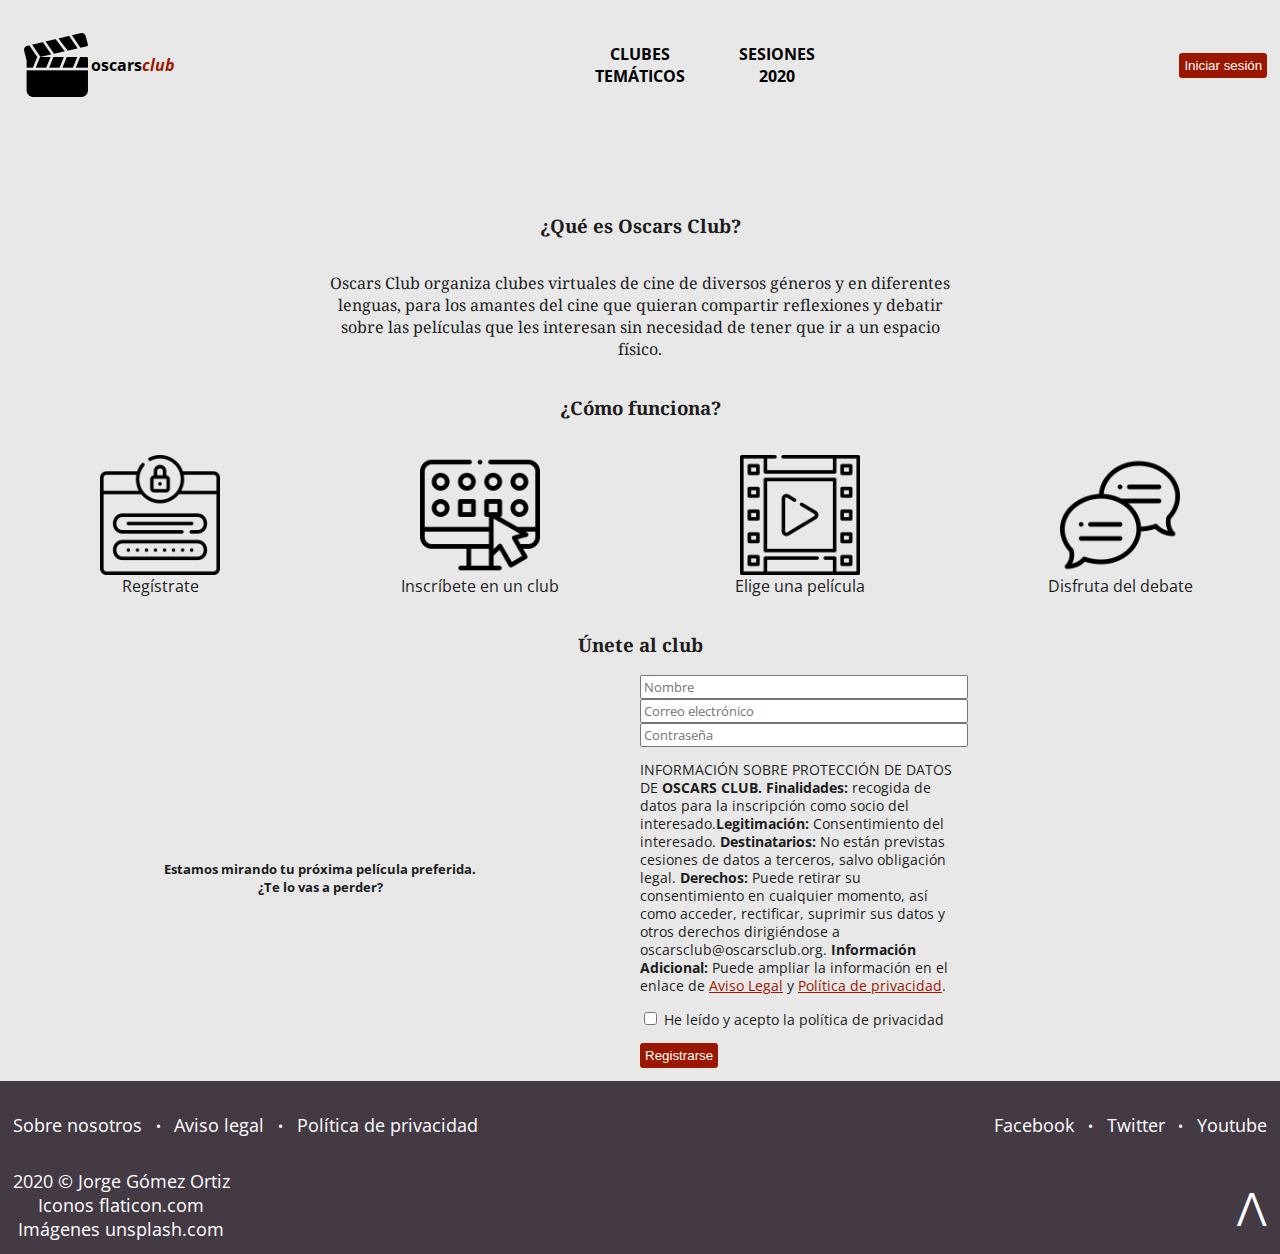
<file: index.html>
<!DOCTYPE html>
<html lang="en" id="top">

<head>
    <meta charset="UTF-8">
    <meta name="viewport" content="width=device-width, initial-scale=1.0">
    <link rel="preconnect" href="https://fonts.gstatic.com">
    <link href="https://fonts.googleapis.com/css2?family=Noto+Serif&display=swap" rel="stylesheet">
    <link rel="preconnect" href="https://fonts.gstatic.com">
    <link href="https://fonts.googleapis.com/css2?family=Open+Sans&display=swap" rel="stylesheet">
    <link rel="stylesheet" type="text/css" href="css/style.css">
    <title>Inicio</title>
</head>

<body>
    <header id="cabecera">
        <div id="loginDiv">
            <button class="login"> Iniciar sesión</button>
        </div>
        <div id="iconoDiv">
            <img id="iconoImg" src="img/oscarsclub-isologo.png" alt="iconoOscarsClub">
            <a id="oscarsclub" href="index.html"><span id="oscars"><b>oscars</b></span><span
                    id="club"><b><i>club</i></b></span></a>
        </div>
        <div class="links">
            <ul>
                <li><a href="clubes-tematicos.html"><b>CLUBES TEMÁTICOS</b></a></li>
                <li><a href="sesiones-2020.html"><b>SESIONES 2020</b></a></li>
            </ul>
        </div>

    </header>
    <div id="info">
        <h3>¿Qué es Oscars Club?</h3>
        <p id="infoP">
            Oscars Club organiza clubes virtuales de cine de diversos géneros y en
            diferentes lenguas, para los amantes del cine que quieran compartir
            reflexiones y debatir sobre las películas que les interesan sin necesidad
            de tener que ir a un espacio físico.
        </p>
    </div>
    <h3>¿Cómo funciona?</h3>
    <div id="iconos">

        <figure>
            <img src="img/howto-register.png" alt="registrate">
            <figcaption>Regístrate</figcaption>
        </figure>

        <figure>
            <img src="img/howto-club.png" alt="inscribete">
            <figcaption>Inscríbete en un club</figcaption>
        </figure>

        <figure>
            <img src="img/howto-film.png" alt="pelicula">
            <figcaption>Elige una película</figcaption>
        </figure>

        <figure>
            <img src="img/howto-speech.png" alt="debate">
            <figcaption>Disfruta del debate</figcaption>
        </figure>
    </div>
    <h3>Únete al club</h3>
    <div id="unirse">

        <section id="textoUnirse">
            <h5>Estamos mirando tu próxima película preferida.<br>
                ¿Te lo vas a perder?</h5>
        </section>
        <div id="formulario">
            <form method="POST">

                <div>
                    <input id="nombre" name="nombre_user" type="text" placeholder="Nombre">
                    <input id="correo" name="correo" type="text" placeholder="Correo electrónico">
                    <input id="contraseña" name="contraseña" type="text" placeholder="Contraseña">
                </div>
            </form>
            <p id="infoDatos">
                INFORMACIÓN SOBRE PROTECCIÓN DE DATOS DE
                <b>OSCARS CLUB. Finalidades:</b> recogida de datos para la
                inscripción como socio del interesado.<b>Legitimación:</b>
                Consentimiento del interesado. <b>Destinatarios:</b> No están previstas
                cesiones de datos a terceros, salvo obligación legal. <b>Derechos:</b>
                Puede retirar su consentimiento en cualquier momento, así como
                acceder, rectificar, suprimir sus datos y otros derechos
                dirigiéndose a oscarsclub@oscarsclub.org. <b>Información
                    Adicional:</b> Puede ampliar la información en el enlace de <a href="">Aviso
                    Legal</a> y <a href="">Política de privacidad</a>.<br>


            </p>
            <input type="checkbox"><label style="font-size: 1.5vh;"> He leído y acepto la política de
                privacidad</label><br>
            <button class="login">Registrarse</button>
        </div>

    </div>
    <footer>
        <div id="sect1">
            <div id="footer1">
                <a href=""> Sobre nosotros </a><span class="puntoFooter">&#183;</span>
                <a href=""> Aviso legal</a><span class="puntoFooter">&#183;</span>
                <a href=""> Política de privacidad</a>
            </div>
            <div id="footer2">
                <a href=""> Facebook</a><span class="puntoFooter">&#183;</span>
                <a href=""> Twitter</a><span class="puntoFooter">&#183;</span>
                <a href=""> Youtube</a>
            </div>
        </div>
        <div id="sect2">
            <div id="footer3">
                <a>2020 &copy; Jorge Gómez Ortiz</a>
                <a href="https://www.flaticon.com"> Iconos flaticon.com</a>
                <a href="https://www.unsplash.com"> Imágenes unsplash.com</a>
            </div>
            <div id="footer4">
                <a href="#top">&xwedge;</a>
            </div>
        </div>
    </footer>
</body>

</html>
</file>
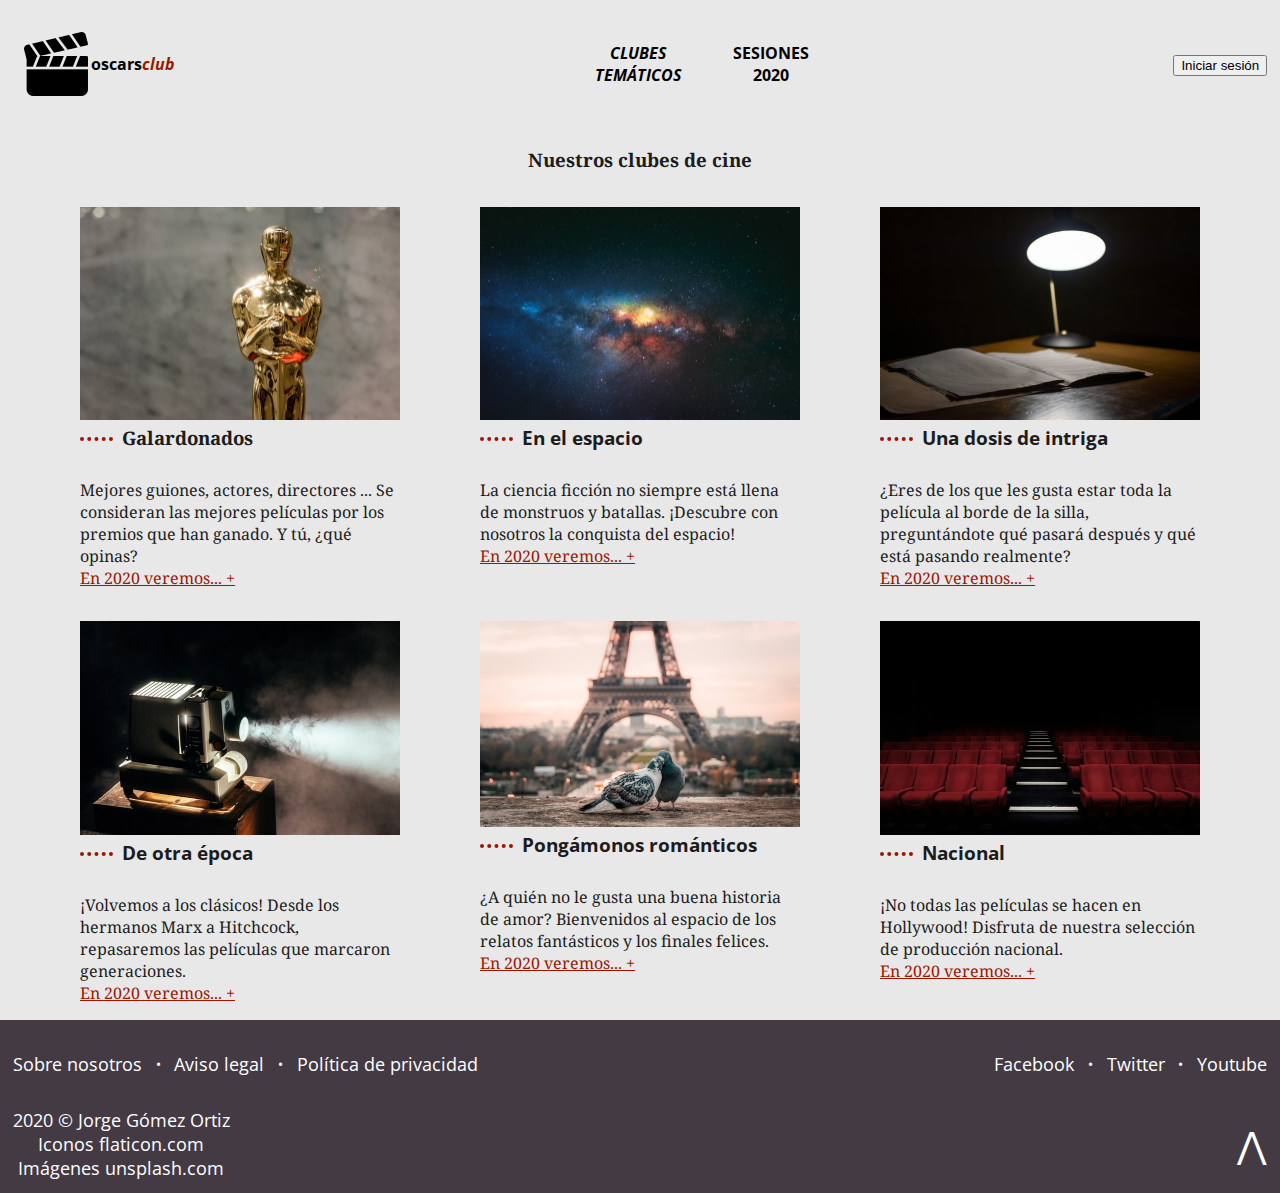
<file: clubes-tematicos.html>
<!DOCTYPE html>
<html lang="en" id="top">

<head>
    <meta charset="UTF-8">
    <meta name="viewport" content="width=device-width, initial-scale=1.0">
    <link rel="preconnect" href="https://fonts.gstatic.com">
    <link href="https://fonts.googleapis.com/css2?family=Noto+Serif&display=swap" rel="stylesheet">
    <link rel="preconnect" href="https://fonts.gstatic.com">
    <link href="https://fonts.googleapis.com/css2?family=Open+Sans&display=swap" rel="stylesheet">
    <link rel="stylesheet" type="text/css" href="css/style.css">
    <title>Clubs temáticos</title>
</head>

<body>
    <header id="cabecera">
        <div id="loginDiv">
            <button id="login"> Iniciar sesión</button>
        </div>
        <div id="iconoDiv">
            <img id="iconoImg" src="img/oscarsclub-isologo.png" alt="iconoOscarsClub">
            <a id="oscarsclub" href="index.html"><span id="oscars"><b>oscars</b></span><span
                    id="club"><b><i>club</i></b></span></a>
        </div>
        <div class="links">
            <ul>
                <li><a href="clubes-tematicos.html"><i><b>CLUBES TEMÁTICOS</b></i></a></li>
                <li><a href="sesiones-2020.html"><b>SESIONES 2020</b></a></li>
            </ul>
        </div>

    </header>
    <h3>Nuestros clubes de cine</h3>
    <div id="imagenesClubs">

        <figure id="imagen1">
            <img src="img/club1.jpg">
            <figcaption>
                <div class="puntos">
                    <p><span class="spanPuntos">&nbsp;&nbsp;&nbsp;&nbsp;&nbsp;&nbsp;&nbsp;&nbsp;</span></p><br>
                    <h3 style="padding-left:10px;margin: 0; text-align: left;">Galardonados</h3>
                </div>
                Mejores guiones, actores, directores ... Se consideran las
                mejores
                películas por los premios que han ganado. Y tú, ¿qué opinas?
                <br><a class="enlace2020" href="sesiones-2020.html#galardonados">En 2020 veremos... +</a>
            </figcaption>
        </figure>

        <figure id="imagen2">

            <img src="img/club2.jpg">
            <figcaption>
                <div class="puntos">
                    <p><span class="spanPuntos">&nbsp;&nbsp;&nbsp;&nbsp;&nbsp;&nbsp;&nbsp;&nbsp;</span></p><br>
                    <h3 class="tituloPuntos">En el espacio</h3>
                </div>
                La ciencia ficción no siempre está llena de monstruos y batallas.
                ¡Descubre con nosotros la conquista del espacio!
                <br><a class="enlace2020" href="sesiones-2020.html#espacio">En 2020 veremos... +</a>
            </figcaption>
        </figure>
        <figure id="imagen3">

            <img src="img/club3.jpg">
            <figcaption>
                <div class="puntos">
                    <p><span class="spanPuntos">&nbsp;&nbsp;&nbsp;&nbsp;&nbsp;&nbsp;&nbsp;&nbsp;</span></p><br>
                    <h3 class="tituloPuntos">Una dosis de intriga</h3>
                </div>
                ¿Eres de los que les gusta estar toda la película al borde de la silla,
                preguntándote qué pasará después y qué está pasando realmente?
                <br><a class="enlace2020" href="sesiones-2020.html#intriga">En 2020 veremos... +</a>
            </figcaption>
        </figure>
        <figure id="imagen4">

            <img src="img/club4.jpg">
            <figcaption>
                <div class="puntos">
                    <p><span class="spanPuntos">&nbsp;&nbsp;&nbsp;&nbsp;&nbsp;&nbsp;&nbsp;&nbsp;</span></p><br>
                    <h3 class="tituloPuntos">De otra época</h3>
                </div>
                ¡Volvemos a los clásicos! Desde los hermanos Marx a Hitchcock,
                repasaremos las películas que marcaron generaciones.
                <br><a class="enlace2020" href="sesiones-2020.html#otraEpoca">En 2020 veremos... +</a>
            </figcaption>
        </figure>
        <figure id="imagen5">

            <img src="img/club5.jpg">
            <figcaption>
                <div class="puntos">
                    <p><span class="spanPuntos">&nbsp;&nbsp;&nbsp;&nbsp;&nbsp;&nbsp;&nbsp;&nbsp;</span></p><br>
                    <h3 class="tituloPuntos">Pongámonos románticos</h3>
                </div>
                ¿A quién no le gusta una buena historia de amor? Bienvenidos al
                espacio de los relatos fantásticos y los finales felices.
                <br><a class="enlace2020" href="sesiones-2020.html#romanticos">En 2020 veremos... +</a>
            </figcaption>
        </figure>
        <figure id="imagen6">

            <img src="img/club6.jpg">
            <figcaption>
                <div class="puntos">
                    <p><span class="spanPuntos">&nbsp;&nbsp;&nbsp;&nbsp;&nbsp;&nbsp;&nbsp;&nbsp;</span></p><br>
                    <h3 class="tituloPuntos">Nacional</h3>
                </div>
                ¡No todas las películas se hacen en Hollywood! Disfruta de nuestra
                selección de producción nacional.
                <br><a class="enlace2020" href="sesiones-2020.html#nacional">En 2020 veremos... +</a>
            </figcaption>
        </figure>
    </div>
    <footer>
        <div id="sect1">
            <div id="footer1">
                <a href=""> Sobre nosotros </a><span class="puntoFooter">&#183;</span>
                <a href=""> Aviso legal</a><span class="puntoFooter">&#183;</span>
                <a href=""> Política de privacidad</a>
            </div>
            <div id="footer2">
                <a href=""> Facebook</a><span class="puntoFooter">&#183;</span>
                <a href=""> Twitter</a><span class="puntoFooter">&#183;</span>
                <a href=""> Youtube</a>
            </div>
        </div>
        <div id="sect2">
            <div id="footer3">
                <a>2020 &copy; Jorge Gómez Ortiz</a>
                <a href="https://www.flaticon.com"> Iconos flaticon.com</a>
                <a href="https://www.unsplash.com"> Imágenes unsplash.com</a>
            </div>
            <div id="footer4">
                <a href="#top">&xwedge;</a>
            </div>
        </div>
    </footer>
</body>

</html>
</file>
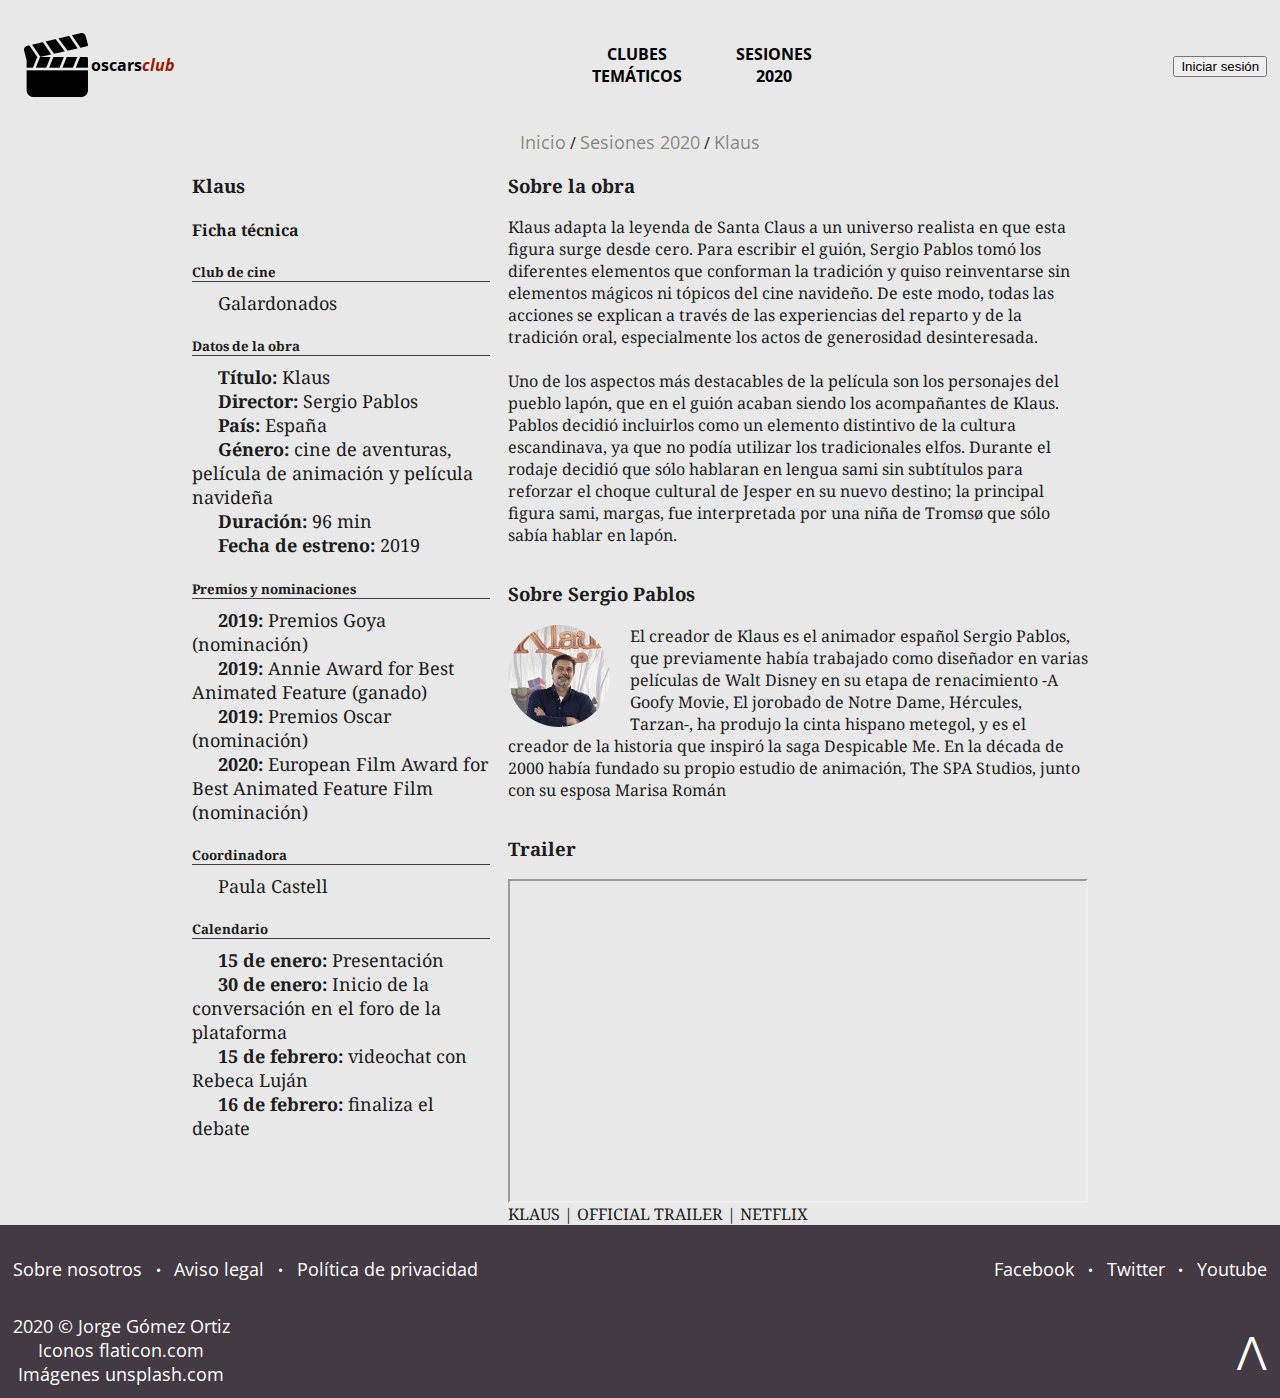
<file: detalle-sesion.html>
<!DOCTYPE html>
<html lang="es">

<head>
    <meta charset="UTF-8">
    <meta name="viewport" content="width=device-width, initial-scale=1.0">
    <link rel="preconnect" href="https://fonts.gstatic.com">
    <link href="https://fonts.googleapis.com/css2?family=Noto+Serif&display=swap" rel="stylesheet">
    <link rel="preconnect" href="https://fonts.gstatic.com">
    <link href="https://fonts.googleapis.com/css2?family=Open+Sans&display=swap" rel="stylesheet">
    <link rel="stylesheet" type="text/css" href="css/style.css">
    <title>Detalle sesión</title>
</head>

<body>
    <header id="cabecera">
        <div id="loginDiv">
            <button id="login"> Iniciar sesión</button>
        </div>
        <div id="iconoDiv">
            <img id="iconoImg" src="img/oscarsclub-isologo.png" alt="iconoOscarsClub">
            <a id="oscarsclub" href="index.html"><span id="oscars"><b>oscars</b></span><span
                    id="club"><b><i>club</i></b></span></a>
        </div>
        <div class="links">
            <ul>
                <li><a href="clubes-tematicos.html"><b>CLUBES TEMÁTICOS</b></a></li>
                <li><a href="sesiones-2020.html"><b>SESIONES 2020</b></a></li>
            </ul>
        </div>

    </header>

    <div id="hiloAriadna">
        <a class="enlacesSesiones" href="index.html">Inicio</a> /
        <a class="enlacesSesiones" href="sesiones-2020.html">Sesiones 2020</a> /
        <a id="rutaActual">Klaus</a>
    </div>
    <div id="detallesSesion">
        <div id="fichaTecnica">
            <h3 class="tituloKlaus">Klaus</h3>
            <h4>Ficha técnica</h4>

            <h5 class="tituloBordeInf">Club de cine</h5>
            <span class="subtitulo">Galardonados</span>

            <h5 class="tituloBordeInf">Datos de la obra</h5>
            <span class="subtitulo"><b>Título:</b> Klaus</span><br>
            <span class="subtitulo"><b>Director:</b> Sergio Pablos</span><br>
            <span class="subtitulo"><b>País:</b> España</span><br>
            <span class="subtitulo"><b>Género:</b> cine de aventuras, película de animación y película
                navideña</span><br>
            <span class="subtitulo"><b>Duración:</b> 96 min</span><br>
            <span class="subtitulo"><b>Fecha de estreno:</b> 2019</span><br>

            <h5 class="tituloBordeInf">Premios y nominaciones</h5>
            <span class="subtitulo"><b>2019:</b> Premios Goya (nominación)</span><br>
            <span class="subtitulo"><b>2019:</b> Annie Award for Best Animated Feature (ganado)</span><br>
            <span class="subtitulo"><b>2019:</b> Premios Oscar (nominación)</span><br>
            <span class="subtitulo"><b>2020:</b> European Film Award for Best Animated Feature Film
                (nominación)</span>

            <h5 class="tituloBordeInf">Coordinadora</h5>
            <span class="subtitulo">Paula Castell</span><br>

            <h5 class="tituloBordeInf">Calendario</h5>
            <span class="subtitulo"><b>15 de enero:</b> Presentación</span><br>
            <span class="subtitulo"><b>30 de enero:</b> Inicio de la conversación en el foro de la plataforma</span><br>
            <span class="subtitulo"><b>15 de febrero:</b> videochat con Rebeca Luján</span><br>
            <span class="subtitulo"><b>16 de febrero:</b> finaliza el debate</span>
        </div>
        <div id="infoObra">
            <div id="sobreLaObra">
                <h3 class="tituloKlaus"> Sobre la obra</h3>
                <p>Klaus adapta la leyenda de Santa Claus a un universo realista en que esta
                    figura surge desde cero. Para escribir el guión, Sergio Pablos tomó los
                    diferentes elementos que conforman la tradición y quiso reinventarse sin
                    elementos mágicos ni tópicos del cine navideño. De este modo, todas las
                    acciones se explican a través de las experiencias del reparto y de la
                    tradición oral, especialmente los actos de generosidad desinteresada.<br><br>
                    Uno de los aspectos más destacables de la película son los personajes del
                    pueblo lapón, que en el guión acaban siendo los acompañantes de Klaus.
                    Pablos decidió incluirlos como un elemento distintivo de la cultura
                    escandinava, ya que no podía utilizar los tradicionales elfos. Durante el
                    rodaje decidió que sólo hablaran en lengua sami sin subtítulos para reforzar
                    el choque cultural de Jesper en su nuevo destino; la principal figura sami,
                    margas, fue interpretada por una niña de Tromsø que sólo sabía hablar en
                    lapón.
                </p>
            </div>
            <div id="sergioPablos">
                <h3 class="tituloKlaus"> Sobre Sergio Pablos</h3>

                <p><img id="fotoSergio" src="img/sergio-pablos.jpg" alt="Sergio Pablos">El creador de Klaus es el
                    animador español Sergio
                    Pablos, que previamente había
                    trabajado como diseñador en varias películas de Walt Disney en su etapa de
                    renacimiento -A Goofy Movie, El jorobado de Notre Dame, Hércules, Tarzan-, ha
                    produjo la cinta hispano metegol, y es el creador de la historia que inspiró la saga
                    Despicable Me. En la década de 2000 había fundado su propio estudio de
                    animación, The SPA Studios, junto con su esposa Marisa Román
                </p>
            </div>

            <div id="trailer">
                <h3 class="tituloKlaus"> Trailer</h3>
                <iframe id="videoKlaus" src="https://www.youtube.com/embed/taE3PwurhYM"
                    allow="accelerometer; autoplay; clipboard-write; encrypted-media; gyroscope; picture-in-picture"
                    allowfullscreen></iframe>
                <span>KLAUS | OFFICIAL TRAILER | NETFLIX</span>
            </div>
        </div>
    </div>
    <footer>
        <div id="sect1">
            <div id="footer1">
                <a href=""> Sobre nosotros </a><span class="puntoFooter">&#183;</span>
                <a href=""> Aviso legal</a><span class="puntoFooter">&#183;</span>
                <a href=""> Política de privacidad</a>
            </div>
            <div id="footer2">
                <a href=""> Facebook</a><span class="puntoFooter">&#183;</span>
                <a href=""> Twitter</a><span class="puntoFooter">&#183;</span>
                <a href=""> Youtube</a>
            </div>
        </div>
        <div id="sect2">
            <div id="footer3">
                <a>2020 &copy; Jorge Gómez Ortiz</a>
                <a href="https://www.flaticon.com"> Iconos flaticon.com</a>
                <a href="https://www.unsplash.com"> Imágenes unsplash.com</a>
            </div>
            <div id="footer4">
                <a href="#top">&xwedge;</a>
            </div>
        </div>
    </footer>
</body>

</html>
</file>
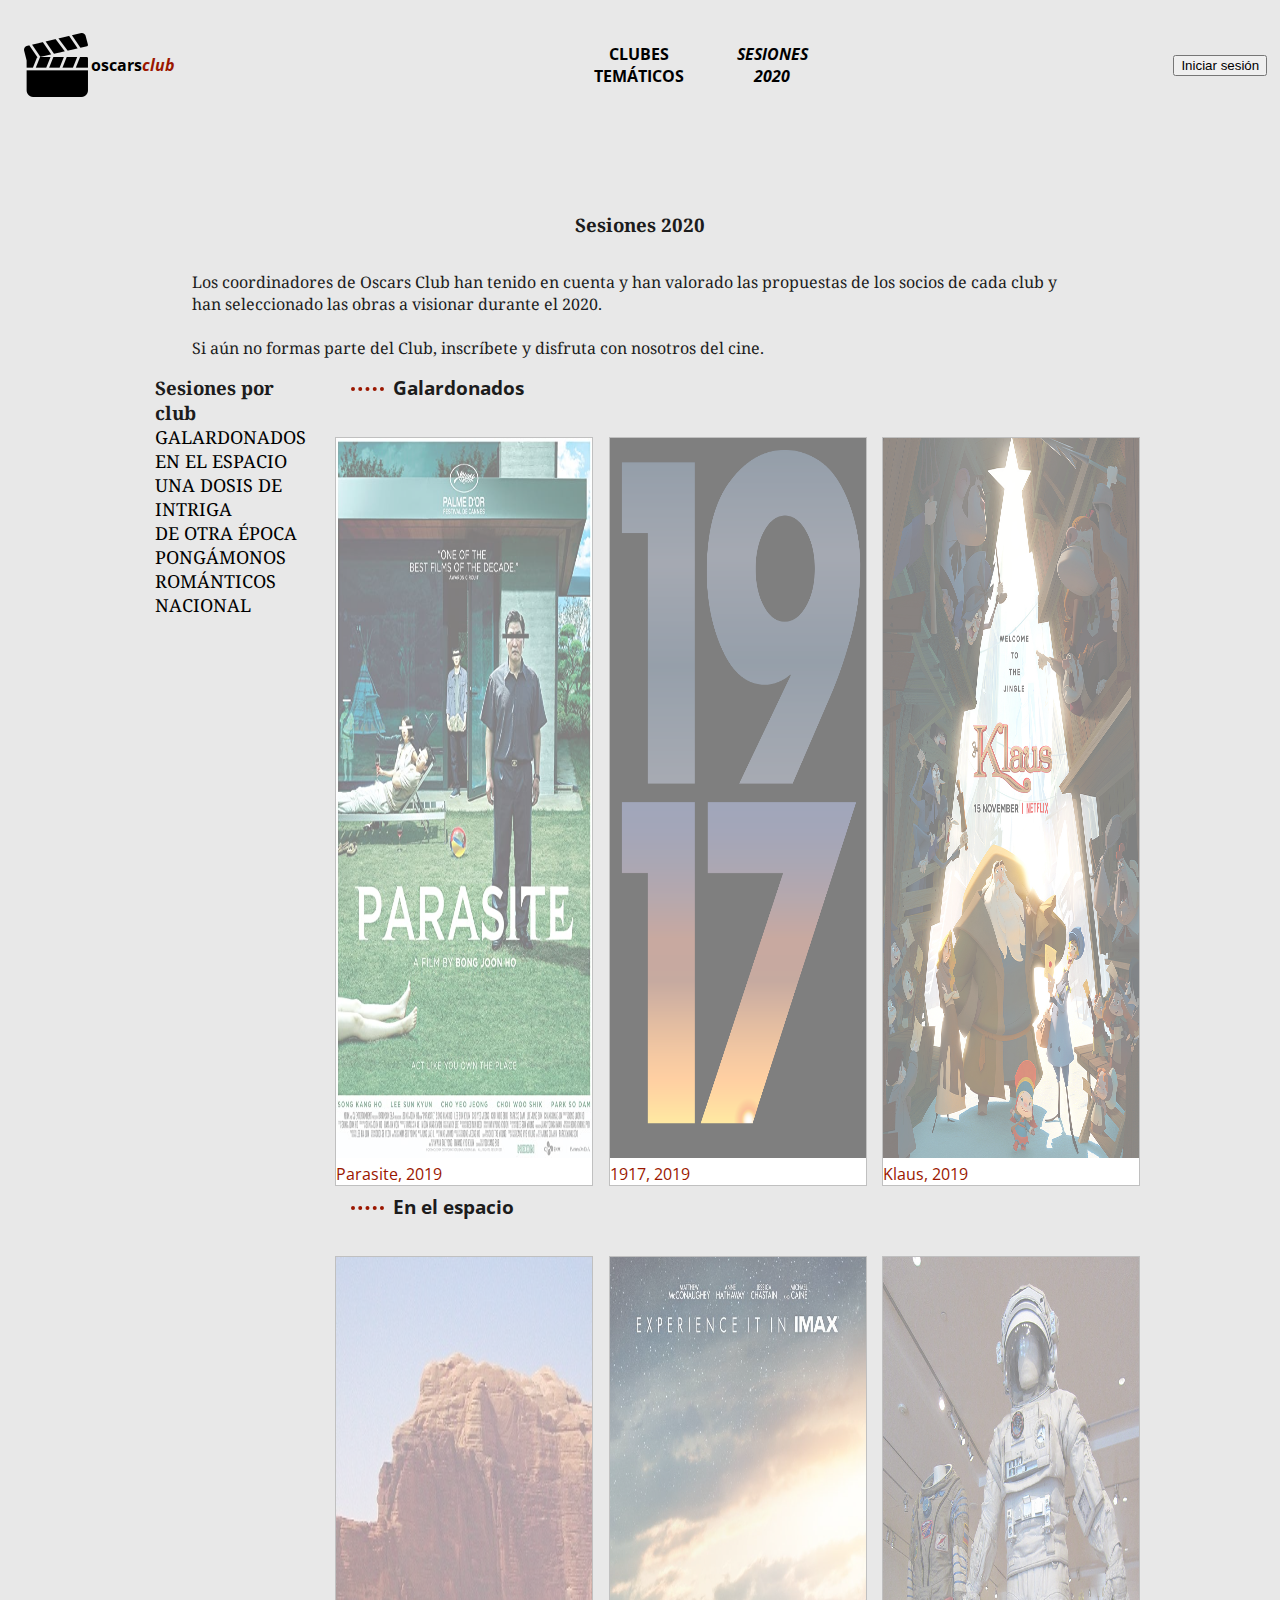
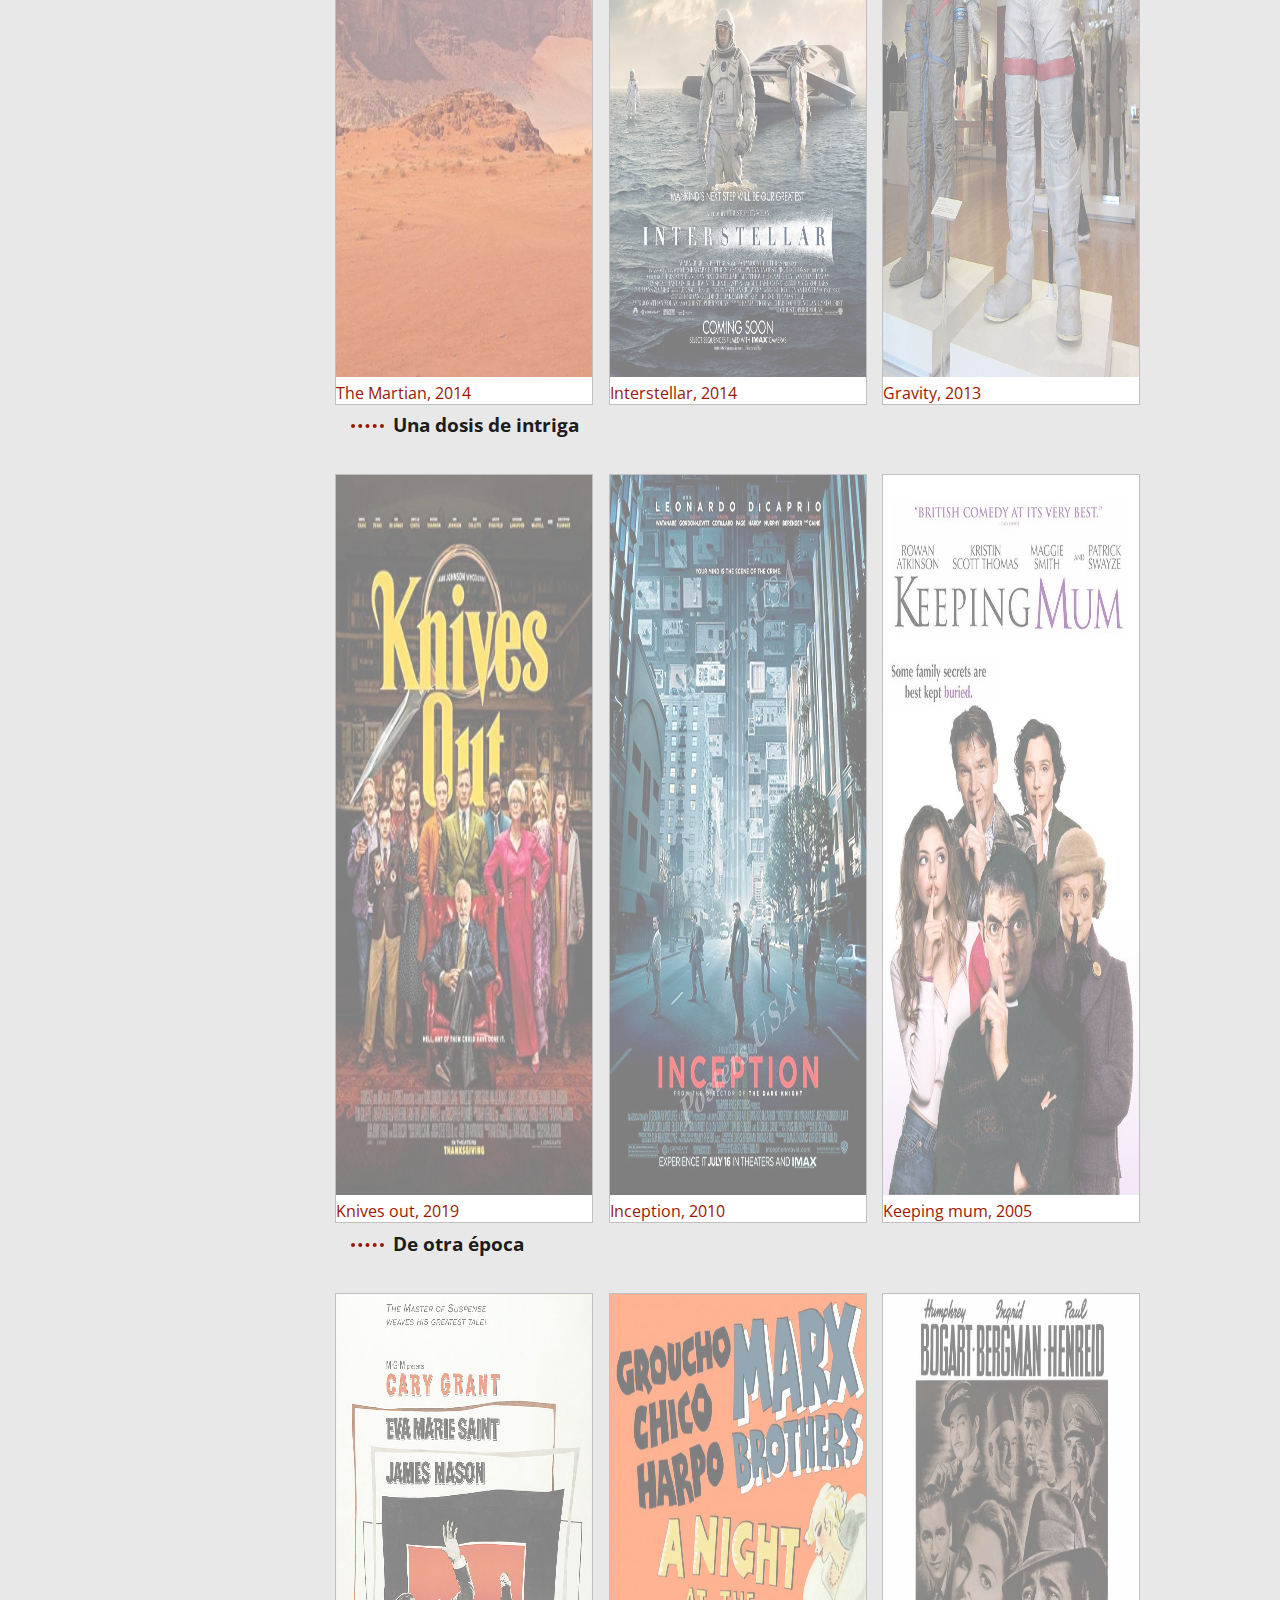
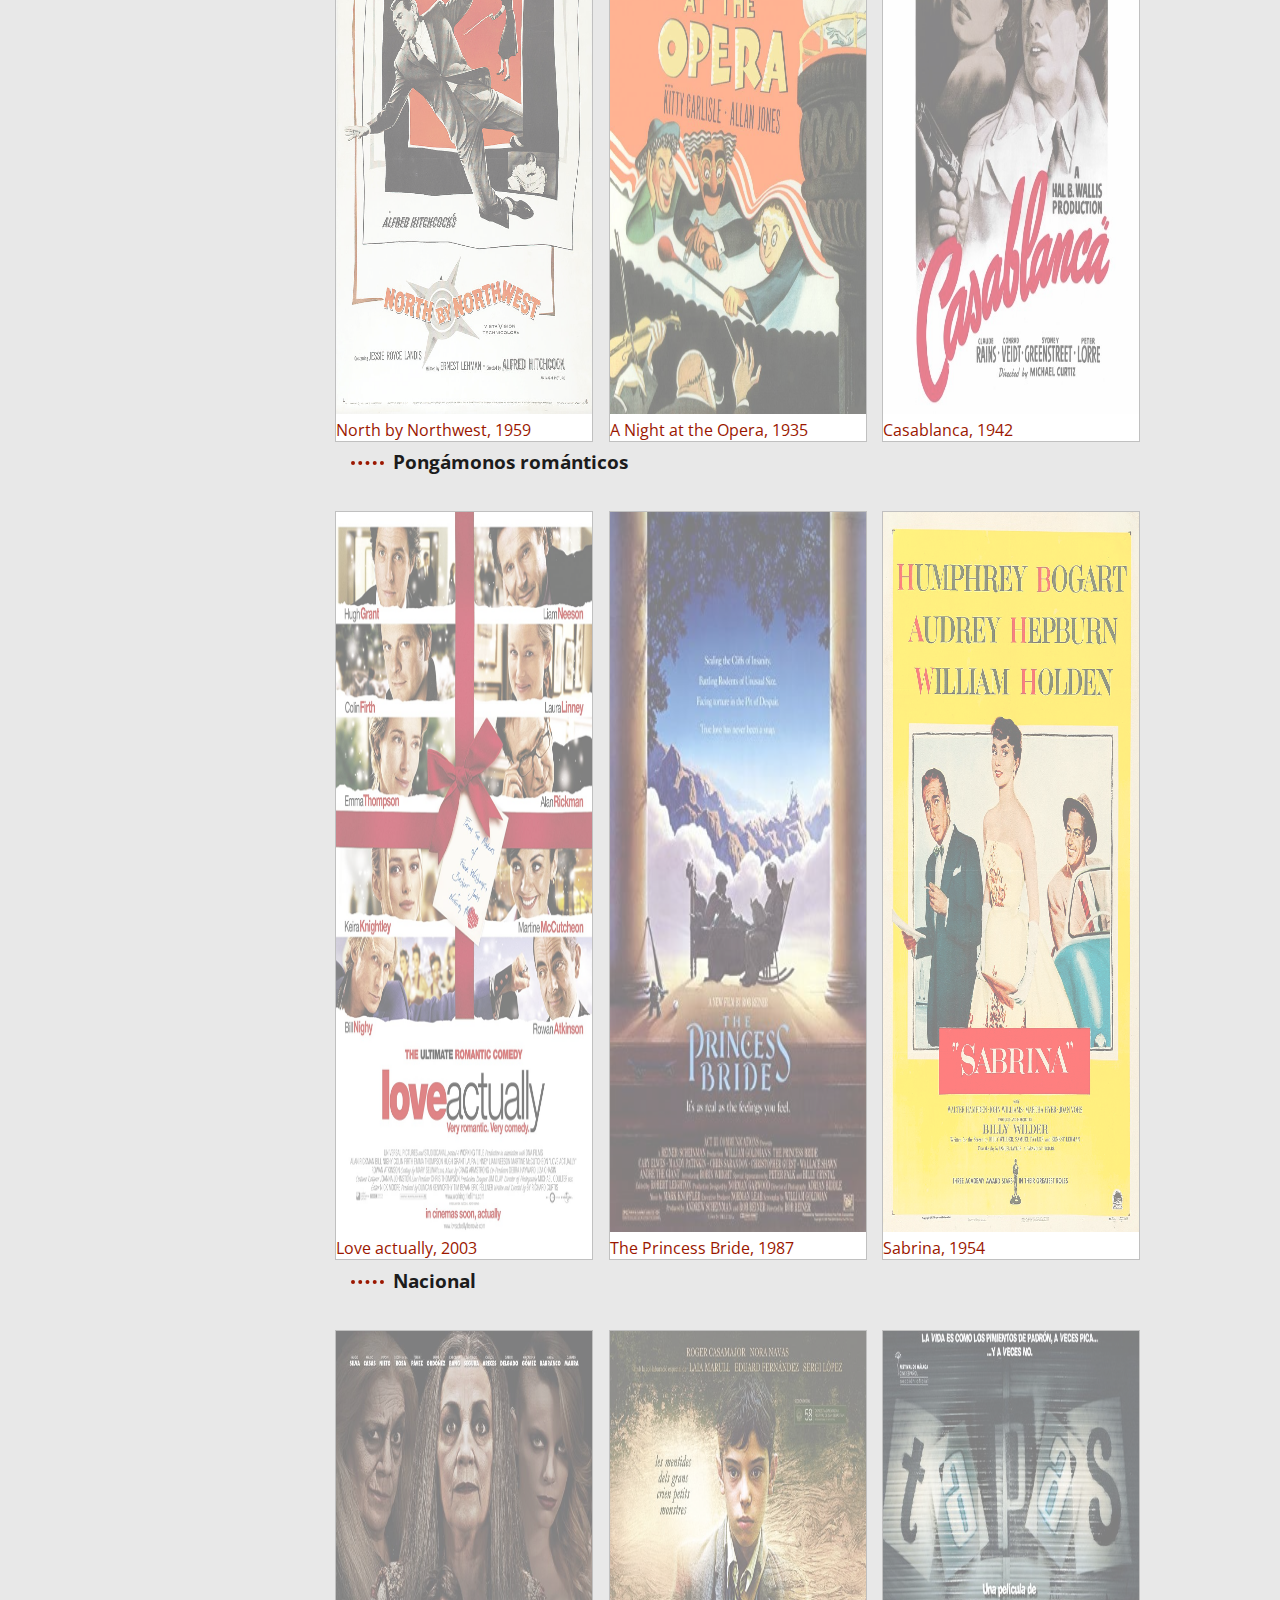
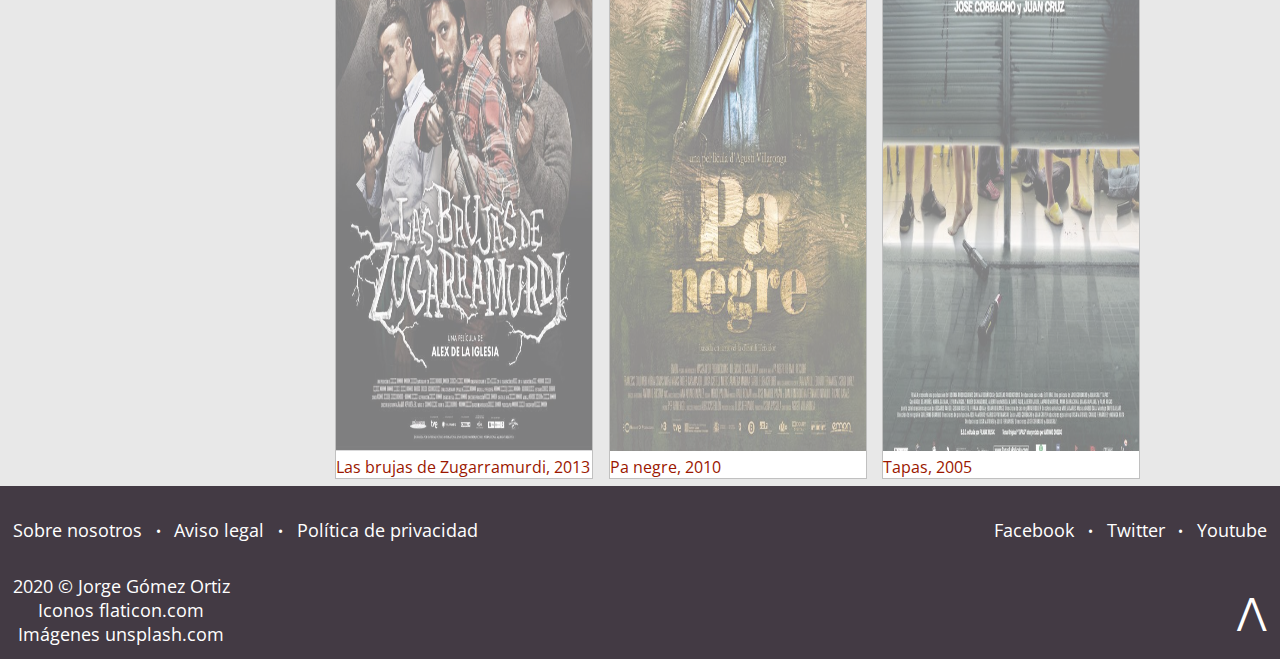
<file: sesiones-2020.html>
<!DOCTYPE html>
<html lang="en">

<head>
    <meta charset="UTF-8">
    <meta name="viewport" content="width=device-width, initial-scale=1.0">
    <link rel="preconnect" href="https://fonts.gstatic.com">
    <link href="https://fonts.googleapis.com/css2?family=Noto+Serif&display=swap" rel="stylesheet">
    <link rel="preconnect" href="https://fonts.gstatic.com">
    <link href="https://fonts.googleapis.com/css2?family=Open+Sans&display=swap" rel="stylesheet">
    <link rel="stylesheet" type="text/css" href="css/style.css">
    <title>Sesiones 2020</title>
</head>

<body>
    <header id="cabecera">
        <div id="loginDiv">
            <button id="login"> Iniciar sesión</button>
        </div>
        <div id="iconoDiv">
            <img id="iconoImg" src="img/oscarsclub-isologo.png" alt="iconoOscarsClub">
            <a id="oscarsclub" href="index.html"><span id="oscars"><b>oscars</b></span><span
                    id="club"><b><i>club</i></b></span></a>
        </div>
        <div class="links">
            <ul>
                <li><a href="clubes-tematicos.html"><b>CLUBES TEMÁTICOS</b></a></li>
                <li><a href="sesiones-2020.html"><i><b>SESIONES 2020</b></i></a></li>
            </ul>
        </div>

    </header>

    <div id="info">
        <h3>Sesiones 2020</h3>
        <p id="infoSessions">
            Los coordinadores de Oscars Club han tenido en cuenta y han valorado
            las propuestas de los socios de cada club y han seleccionado las obras
            a visionar durante el 2020.<br><br>
            Si aún no formas parte del Club, inscríbete y disfruta con nosotros del
            cine.
        </p>
    </div>
    <div id="columnasSesiones">

        <div id="todasSesiones">
            <p id="sesionesClub">
                <h3 id="tituloIzq">Sesiones por club</h3>
                <a class="enlacesSesiones" href="#galardonados">GALARDONADOS</a> <br>
                <a class="enlacesSesiones" href="#espacio">EN EL ESPACIO </a><br>
                <a class="enlacesSesiones" href="#intriga">UNA DOSIS DE INTRIGA </a><br>
                <a class="enlacesSesiones" href="#otraEpoca">DE OTRA ÉPOCA </a><br>
                <a class="enlacesSesiones" href="#romanticos">PONGÁMONOS ROMÁNTICOS</a> <br>
                <a class="enlacesSesiones" href="#nacional">NACIONAL</a>
            </p>
        </div>
        <div>
            <div class="puntos">
                <p><span class="spanPuntos">&nbsp;&nbsp;&nbsp;&nbsp;&nbsp;&nbsp;&nbsp;&nbsp;</span></p><br>
                <h3 class="tituloPuntos" id="galardonados">Galardonados</h3>
            </div>
            <div class="peliculasSesiones">
                <figure class="subtituloPelicula">
                    <a href=""><img src="img/club1-movie1.jpg" class="imagenPelicula"></a>
                    <figcaption class="pieFotoPelicula">
                        <p style="margin: 0;">Parasite, 2019</p>
                    </figcaption>
                </figure>

                <figure class="subtituloPelicula">
                    <a href=""><img src="img/club1-movie2.png" class="imagenPelicula"></a>
                    <figcaption class="pieFotoPelicula">
                        <p style="margin: 0;">1917, 2019</p>
                    </figcaption>
                </figure>

                <figure class="subtituloPelicula">
                    <a href="detalle-sesion.html"><img src="img/club1-movie3.jpg" class="imagenPelicula"></a>
                    <figcaption class="pieFotoPelicula">
                        <a href="detalle-sesion.html" style="margin: 0;text-decoration:none">Klaus, 2019</a>
                    </figcaption>
                </figure>
            </div>

            <div class="puntos">
                <p><span class="spanPuntos">&nbsp;&nbsp;&nbsp;&nbsp;&nbsp;&nbsp;&nbsp;&nbsp;</span></p><br>
                <h3 class="tituloPuntos" id="espacio">En el espacio</h3>
            </div>

            <div class="peliculasSesiones">

                <figure class="subtituloPelicula">
                    <a href=""><img src="img/club2-movie1.jpg" class="imagenPelicula"></a>
                    <figcaption class="pieFotoPelicula">
                        <p style="margin: 0;">The Martian, 2014</p>
                    </figcaption>
                </figure>

                <figure class="subtituloPelicula">
                    <a href=""><img src="img/club2-movie2.jpg" class="imagenPelicula"></a>
                    <figcaption class="pieFotoPelicula">
                        <p style="margin: 0;">Interstellar, 2014</p>
                    </figcaption>
                </figure>

                <figure class="subtituloPelicula">
                    <a href=""><img src="img/club2-movie3.jpg" class="imagenPelicula"></a>
                    <figcaption class="pieFotoPelicula">
                        <p style="margin: 0;">Gravity, 2013</p>
                    </figcaption>
                </figure>
            </div>

            <div class="puntos">
                <p><span class="spanPuntos">&nbsp;&nbsp;&nbsp;&nbsp;&nbsp;&nbsp;&nbsp;&nbsp;</span></p><br>
                <h3 class="tituloPuntos" id="intriga">Una dosis de intriga</h3>
            </div>

            <div class="peliculasSesiones">

                <figure class="subtituloPelicula">
                    <a href=""><img src="img/club3-movie1.jpg" class="imagenPelicula"></a>
                    <figcaption class="pieFotoPelicula">
                        <p style="margin: 0;">Knives out, 2019</p>
                    </figcaption>
                </figure>

                <figure class="subtituloPelicula">
                    <a href=""><img src="img/club3-movie2.jpg" class="imagenPelicula"></a>
                    <figcaption class="pieFotoPelicula">
                        <p style="margin: 0;">Inception, 2010</p>
                    </figcaption>
                </figure>

                <figure class="subtituloPelicula">
                    <a href=""><img src="img/club3-movie3.jpg" class="imagenPelicula"></a>
                    <figcaption class="pieFotoPelicula">
                        <p style="margin: 0;">Keeping mum, 2005</p>
                    </figcaption>
                </figure>
            </div>

            <div class="puntos">
                <p><span class="spanPuntos">&nbsp;&nbsp;&nbsp;&nbsp;&nbsp;&nbsp;&nbsp;&nbsp;</span></p><br>
                <h3 class="tituloPuntos" id="otraEpoca">De otra época</h3>
            </div>

            <div class="peliculasSesiones">

                <figure class="subtituloPelicula">
                    <a href=""><img src="img/club4-movie1.jpg" class="imagenPelicula"></a>
                    <figcaption class="pieFotoPelicula">
                        <p style="margin: 0;">North by Northwest, 1959</p>
                    </figcaption>
                </figure>

                <figure class="subtituloPelicula">
                    <a href=""><img src="img/club4-movie2.jpg" class="imagenPelicula"></a>
                    <figcaption class="pieFotoPelicula">
                        <p style="margin: 0;">A Night at the Opera, 1935</p>
                    </figcaption>
                </figure>

                <figure class="subtituloPelicula">
                    <a href=""><img src="img/club4-movie3.jpg" class="imagenPelicula"></a>
                    <figcaption class="pieFotoPelicula">
                        <p style="margin: 0;">Casablanca, 1942</p>
                    </figcaption>
                </figure>
            </div>

            <div class="puntos">
                <p><span class="spanPuntos">&nbsp;&nbsp;&nbsp;&nbsp;&nbsp;&nbsp;&nbsp;&nbsp;</span></p><br>
                <h3 class="tituloPuntos" id="romanticos">Pongámonos románticos</h3>
            </div>

            <div class="peliculasSesiones">

                <figure class="subtituloPelicula">
                    <a href=""><img src="img/club5-movie1.jpg" class="imagenPelicula"></a>
                    <figcaption class="pieFotoPelicula">
                        <p style="margin: 0;">Love actually, 2003</p>
                    </figcaption>
                </figure>

                <figure class="subtituloPelicula">
                    <a href=""><img src="img/club5-movie2.jpg" class="imagenPelicula"></a>
                    <figcaption class="pieFotoPelicula">
                        <p style="margin: 0;">The Princess Bride, 1987</p>
                    </figcaption>
                </figure>

                <figure class="subtituloPelicula">
                    <a href=""><img src="img/club5-movie3.jpg" class="imagenPelicula"></a>
                    <figcaption class="pieFotoPelicula">
                        <p style="margin: 0;">Sabrina, 1954</p>
                    </figcaption>
                </figure>
            </div>

            <div class="puntos">
                <p><span class="spanPuntos">&nbsp;&nbsp;&nbsp;&nbsp;&nbsp;&nbsp;&nbsp;&nbsp;</span></p><br>
                <h3 class="tituloPuntos" id="nacional">Nacional</h3>
            </div>

            <div class="peliculasSesiones">

                <figure class="subtituloPelicula">
                    <a href=""><img src="img/club6-movie1.jpg" class="imagenPelicula"></a>
                    <figcaption class="pieFotoPelicula">
                        <p style="margin: 0;">Las brujas de Zugarramurdi, 2013</p>
                    </figcaption>
                </figure>

                <figure class="subtituloPelicula">
                    <a href=""><img src="img/club6-movie2.jpg" class="imagenPelicula"></a>
                    <figcaption class="pieFotoPelicula">
                        <p style="margin: 0;">Pa negre, 2010</p>
                    </figcaption>
                </figure>

                <figure class="subtituloPelicula">
                    <a href=""><img src="img/club6-movie3.jpg" class="imagenPelicula"></a>
                    <figcaption class="pieFotoPelicula">
                        <p style="margin: 0;">Tapas, 2005</p>
                    </figcaption>
                </figure>
            </div>
        </div>
    </div>

    <footer>
        <div id="sect1">
            <div id="footer1">
                <a href=""> Sobre nosotros </a><span class="puntoFooter">&#183;</span>
                <a href=""> Aviso legal</a><span class="puntoFooter">&#183;</span>
                <a href=""> Política de privacidad</a>
            </div>
            <div id="footer2">
                <a href=""> Facebook</a><span class="puntoFooter">&#183;</span>
                <a href=""> Twitter</a><span class="puntoFooter">&#183;</span>
                <a href=""> Youtube</a>
            </div>
        </div>
        <div id="sect2">
            <div id="footer3">
                <a>2020 &copy; Jorge Gómez Ortiz</a>
                <a href="https://www.flaticon.com"> Iconos flaticon.com</a>
                <a href="https://www.unsplash.com"> Imágenes unsplash.com</a>
            </div>
            <div id="footer4">
                <a href="#top">&xwedge;</a>
            </div>
        </div>
    </footer>
</body>

</html>
</file>
<file: css/style.css>
html, body{
    background-color: #e8e8e8;
    height: 100%;
    max-height: 100%;
    margin: 0px;
    font-family: 'Noto Serif', serif;
    color: #1c1c1c;
}

/* Responsive para pantallas mayores de 900px*/
@media screen and (min-width: 900px) {
    body #cabecera {
      display: flex;
      flex-direction: row;
      justify-content: space-between;
    }

    body .links ul{
        flex-direction: row;
    }

    body .links ul li{
        padding:10%;
    }

    body #loginDiv{
        order: 3;
        margin:1%;
    }

    body #infoP{
        padding-left:20%;
        padding-right:20%;
        text-align: center;
    }

    body #iconos{
        flex-direction: row;
    }

    body #unirse{
        display: flex;
        flex-direction: row;
        justify-content: initial;
    }

    body #unirse #textoUnirse{
        flex: 1;
        text-align: center;
        margin: 0;
        align-items: flex-start;

    }
    body #unirse #formulario{
        flex: 1;
    }
    body #unirse #formulario #infoDatos{
        width: 50%;
    }
    body #formulario form{
        width: 50%;
    }

    body .puntoFooter{
        font-size: 3vh;
        visibility: visible;
    }

    body #footer a:hover{
        color: #9b1700;
    }

    body #footer1 a, #footer2 a, #footer3 a {
        font-size: 2vh;
        margin-left: 1vw;
        margin-right: 1vw;
    }

    body #footer4 a{
        font-size: 4vh;
        margin-right: 1vw;
    }

    body footer #sect1{
        flex-direction: row;
        justify-content: space-between;
        width: -webkit-fill-available;
        margin-top: 2vw;
    }
    body footer #sect2{
        flex-direction: row;
        justify-content: space-between;
        width: -webkit-fill-available;
    }

    body footer #sect1 div{
        flex-direction: row;
        /* justify-content: space-between; */
    }

    body footer #sect2, body footer #sect2 div {
        padding: 0;
    }

    body footer #footer3{
        justify-content: left;
    }

    body #imagenesClubs{
        flex-direction: row;
        flex-wrap: wrap;
    }

    body #imagenesClubs figure{
        flex: 0 0 25%;
    }
    body #infoSessions{
        margin-left: 15%;
        margin-right: 15%;
    }
    body #columnasSesiones{
        display: flex;
        flex-direction: row;
        justify-content: center;
        margin-left: 15%;
        margin-right: 15%;
    }

    body .enlacesSesiones{
        font-size: 2vh;
    }

    body .imagenPelicula{
        /* all:initial; */
        height: 80vh;
        width: 20vw;
    }

    body .peliculasSesiones{
        display: flex;
        flex-direction: row;
        justify-content: center;
        align-items: center;
    }

    body .peliculasSesiones figure{
        margin:1%;
    }

    body #todasSesiones{
        margin-right: 5%;
    }

    body #detallesSesion{
        display: flex;
        flex-direction: row;
        margin-left: 15%;
        margin-right: 15%;
        
    }
    
    body #fichaTecnica{
        flex:40%;
        margin-right: 2%;
    }
    body #infoObra{
        flex:60%;
    }

    body #infoObra{
        display: flex;
        flex-direction: column;
    }

    body #trailer{
        display: flex;
        flex-direction: column;
        /* width: 95%;
        height: 150%; */
    }

    body #videoKlaus{
        /* display: flex; */
        width: 45vw;
        height: 25vw;
    }
    BODY #fotoSergio{
        width: 8vw;
        height: 8vw;
    }
    
} 

#cabecera{
    display: flex;
    flex-direction: column;
    justify-content: center;
    align-items: center;
    font-family: 'Open Sans', sans-serif;
}

.login{
    background-color:#9b1700;
    color: white;
    border-radius: 3px;
    border: 0px;
    padding: 5px;
    justify-content: center;
    align-items: center;
    margin-top: 2%;
    margin-bottom: 2%;
}

#iconoDiv{
    margin: 2%;
    display: flex;
    justify-content: center;
}

#iconoImg{
    margin:1%
}

.links{
    text-align: center;
}

#oscarsclub{
    text-decoration: none;
    margin:1%

}

#oscars{
    color:black;
}

#club{
    color:#9b1700;
}

.links ul{
    display: flex;
    flex-direction: column;
}

li{
    list-style: none;
}

#cabecera div{
    justify-content: center;
    align-items: center;
}

#cabecera div ul li a{
    text-decoration: none;
    color: black;
    
}

#cabecera div ul li a:hover{
    text-decoration: none;
    color:rgba(28, 28, 28, 0.5);
    
}

#info{
    display: flex;
    justify-content: center;
    align-items: center;
    flex-direction: column;
    margin-top: 5%;
}
#infoP{
    margin-left:5%;
    margin-right:5%;
    text-align: center;
}

h3{
    text-align: center;
}

#iconos{
    display: flex;
    flex-direction: column;

}

#iconos figure, #unirse{
    display: flex;
    justify-content: center;
    align-items: center;
    flex-direction: column;
    font-family: 'Open Sans', sans-serif;

}

#iconos figure img{
    max-width: 50%;
    /* opacity: 0.5; */
}

#formulario form {
    display: flex;
    width: 100%;
    flex-direction: column;
    justify-content: left;
    font-family: 'Open Sans', sans-serif;
}
#formulario form div input{
    width: 100%;
    font-family: 'Open Sans', sans-serif;

}

#infoDatos{
    max-width: 100%;
    font-size: 1.5vh;
}

#infoDatos a{
    color: #9b1700;
}

footer {
    background-color: #433A44;

}

footer div *{
    color: #FFFFFF;
    text-decoration: none;
    font-family: 'Open Sans', sans-serif;
    font-size: 1vh;
}

footer {
    display: flex;
    flex-direction: column;
    justify-content: center;
    align-items: center;
    padding-bottom: 1%;
}
footer div{
    display: flex;
    flex-direction: column;
    justify-content: center;
    align-items: center;
    padding-bottom: 1%;
}

footer div a:hover{
    color: #9b1700;
}

#sect1{
    display: flex;
}

#footer1, #footer2, #footer3{
    display: flex;
    flex-direction: column;
}

#footer a:hover{
    color: #9b1700;
}

#imagenesClubs{
    display: flex;
    flex-direction: column;
    justify-content: center;
    align-content: center;
}

#imagenesClubs figure img{
    width: 100%;
}

.spanPuntos{
    border-top: 4px dotted rgb(155, 23, 0);
    align-content: baseline;
    padding-right: 2%;
}

.puntos{
    display: flex;
    flex-direction: row;
}

.enlace2020{
    color: #9b1700;
}

#infoSessions{
    text-align: left;
}

#sesionesClub{
    display: flex;
    justify-content: left;
    margin: 0%;
}

.enlacesSesiones {
    text-decoration: none;
    color: black;
}

#tituloIzq{
    text-align: left;
    margin: 0%;
}

.tituloPuntos{
    padding-left:10px;
    margin: 0; 
    text-align: left;
    font-family: 'Open Sans', sans-serif;
}

#peliculasSesiones{
    display: flex;
    justify-content: center;
    align-items: center;
    flex-direction: column;
    flex: auto;
}


.subtituloPelicula{
    width: auto;
    border: thin #c0c0c0 solid;
    flex-flow: column;
    background-color: white;
    margin-left: 20%;
    margin-right: 20%;
    text-decoration: none;
    display: flex;
    flex-direction: column;
    justify-content: center;
    font-family: 'Open Sans', sans-serif;
}

.pieFotoPelicula, .pieFotoPelicula a{
    background-color: white;
    color: #9b1700;
    max-width: inherit;
    text-align: left;
}

.imagenPelicula{
    width: 100%;
    opacity: 0.5;
}

#hiloAriadna{
    text-align: center;
    font-family: 'Open Sans', sans-serif;
}

#hiloAriadna a{
    color:rgba(28, 28, 28, 0.5);

}

#rutaActual{
    text-decoration: none;
    color: #433A44;
    font-size: 2vh;
}

#detallesSesion{
    display: flex;
    flex-direction: column;
    margin-left: 2vw;
    margin-right: 2vw;
}

.tituloKlaus{
    text-align: left;
}

.tituloBordeInf{
    border-bottom: 1px solid #433A44;
    margin-bottom: 1vh;
}

.subtitulo{
    margin-left: 2vw;
    font-size: 2vh;
}

#fotoSergio{
    float: left;
    width: 15vw;
    height: 15vw;
    margin-right: 1.5vw;
    border-radius: 50%;
}

#videoKlaus{
    width: 96vw;
    height: 55vw;
}

.puntoFooter{
    visibility: hidden;
}

.login:hover{
    color:#1c1c1c;
}
</file>
